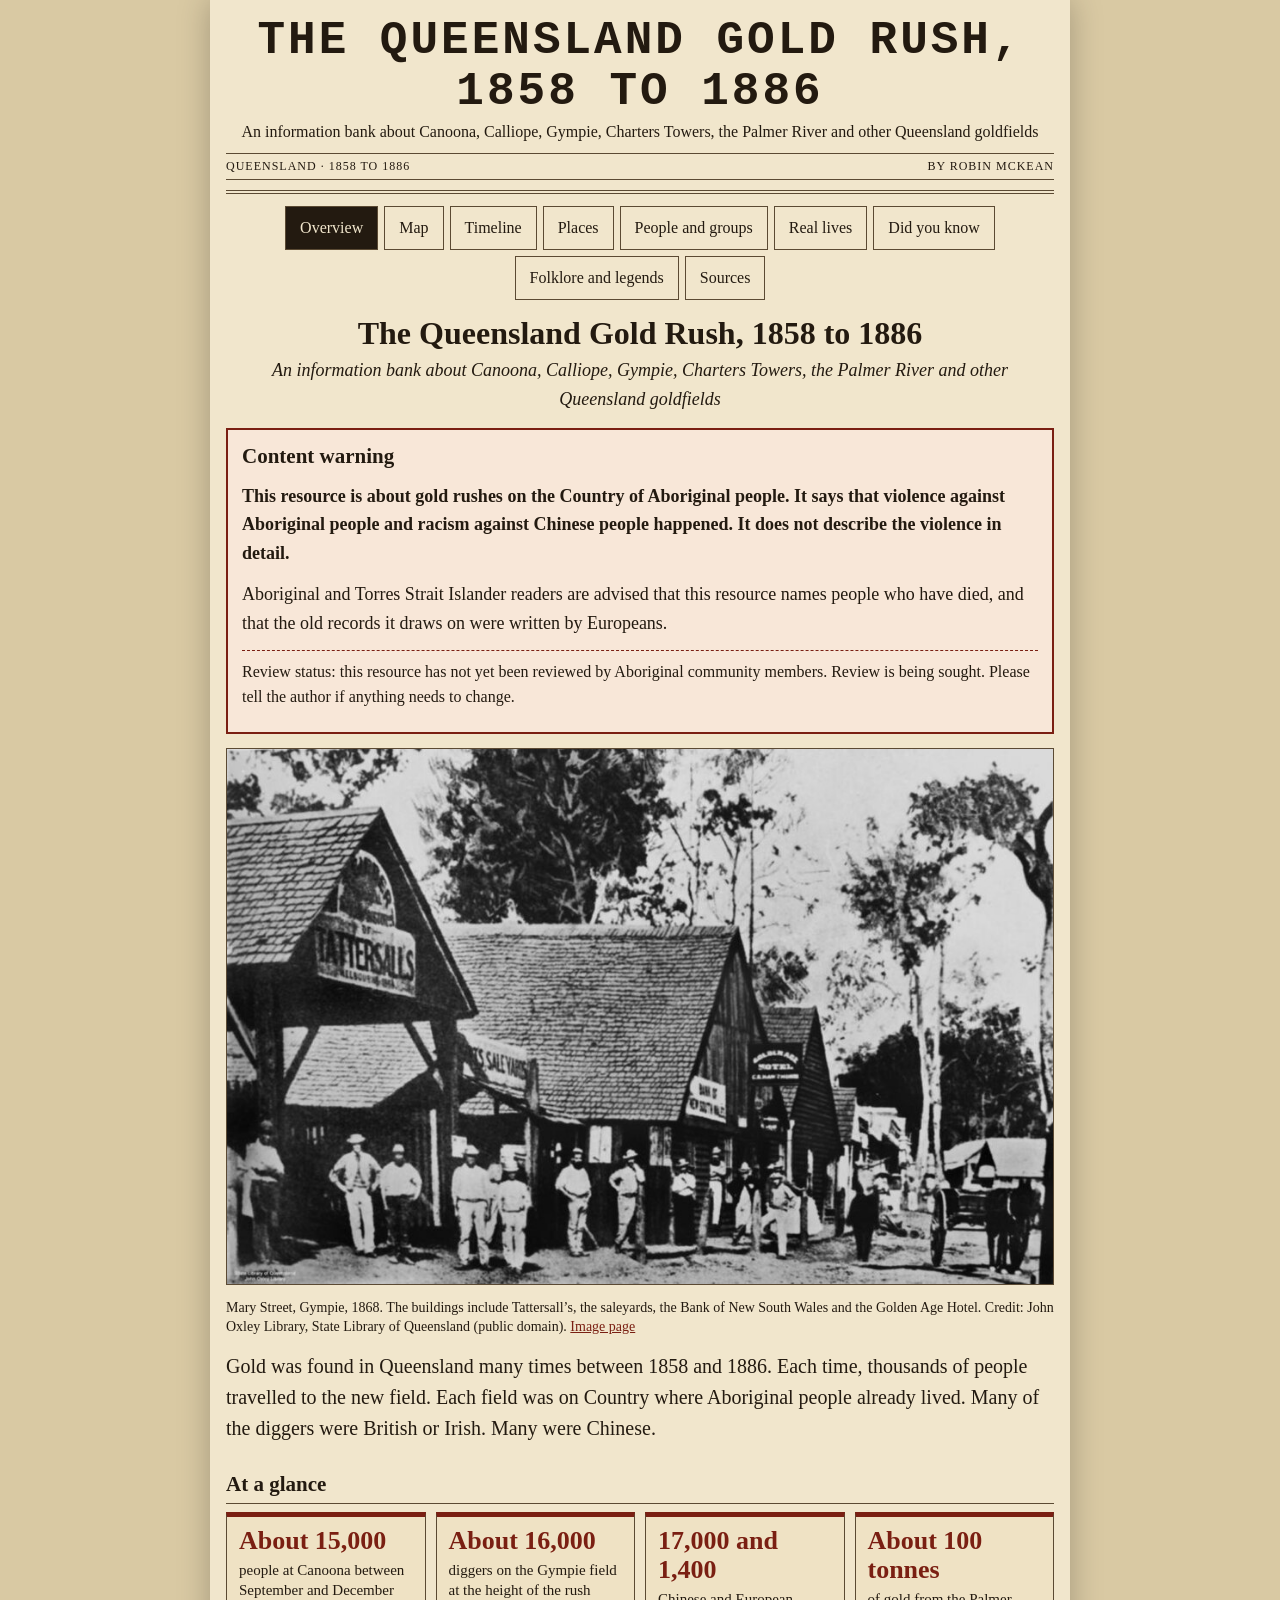
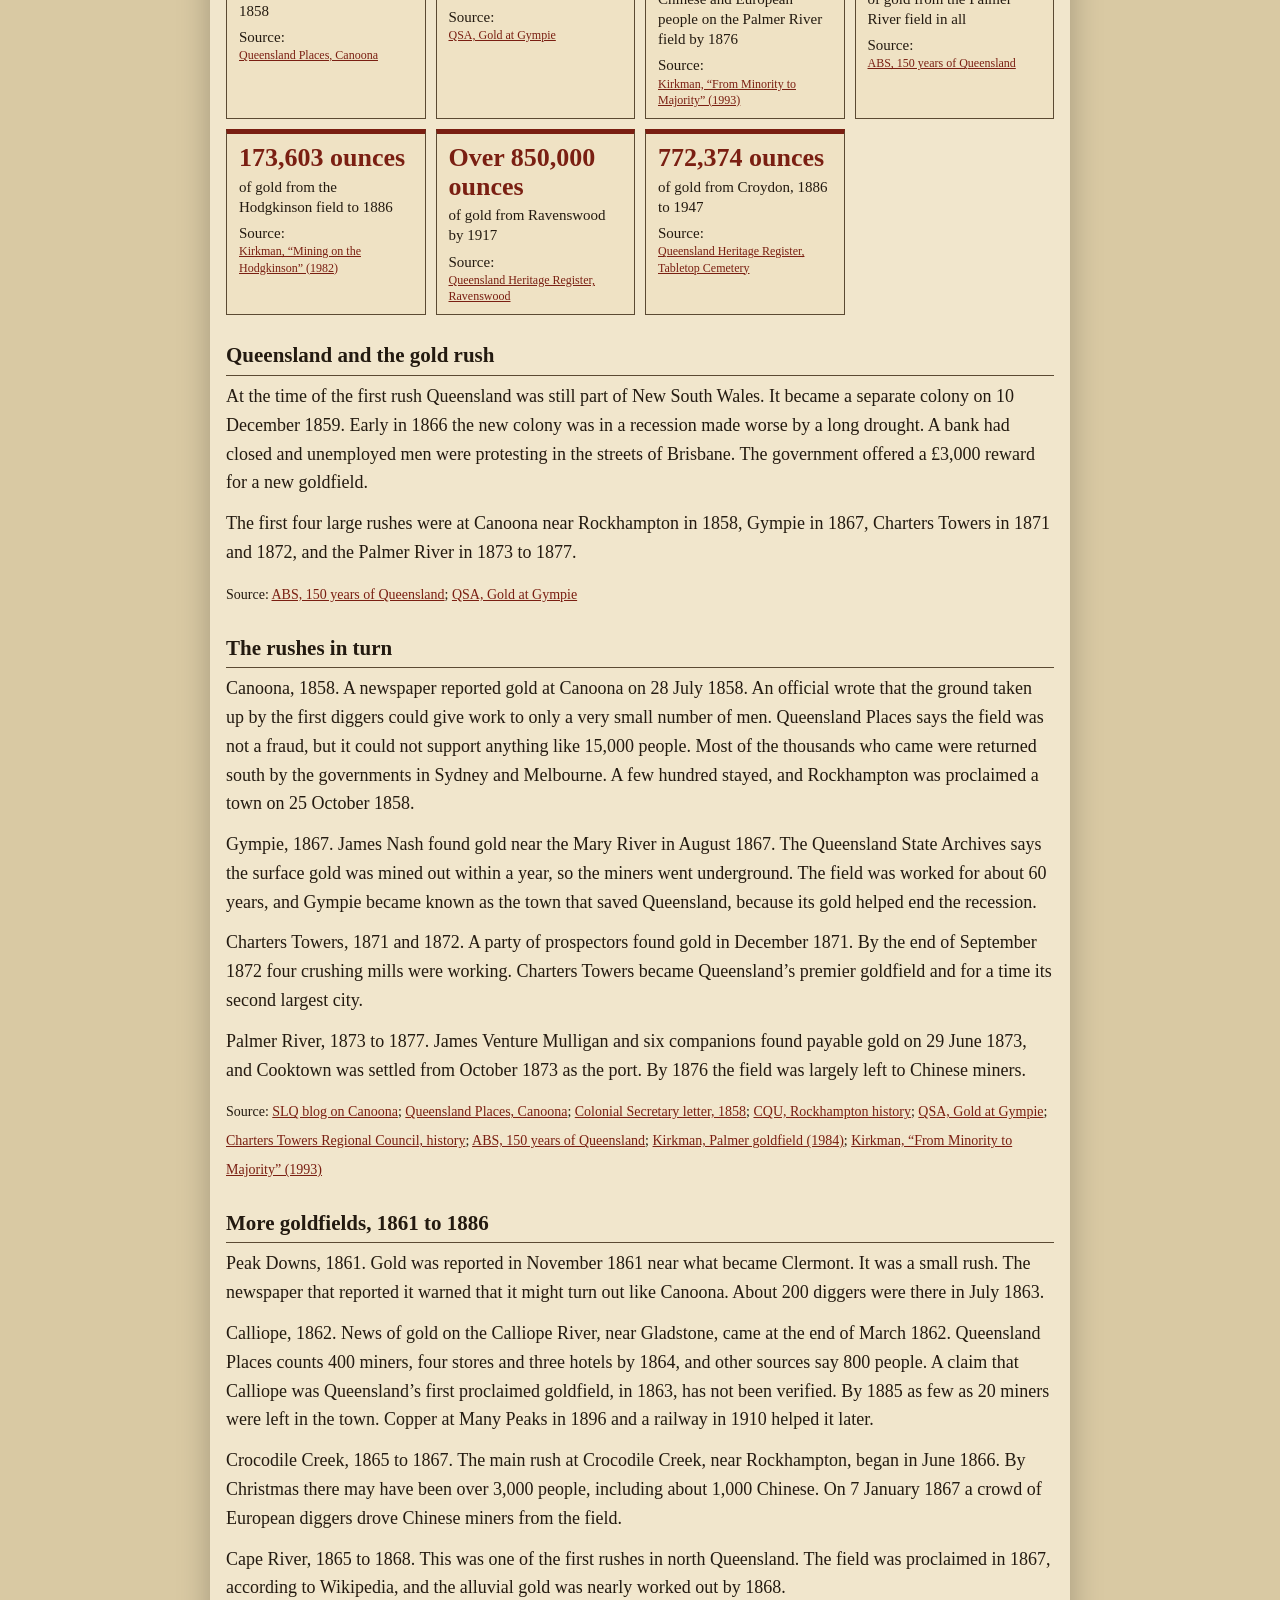
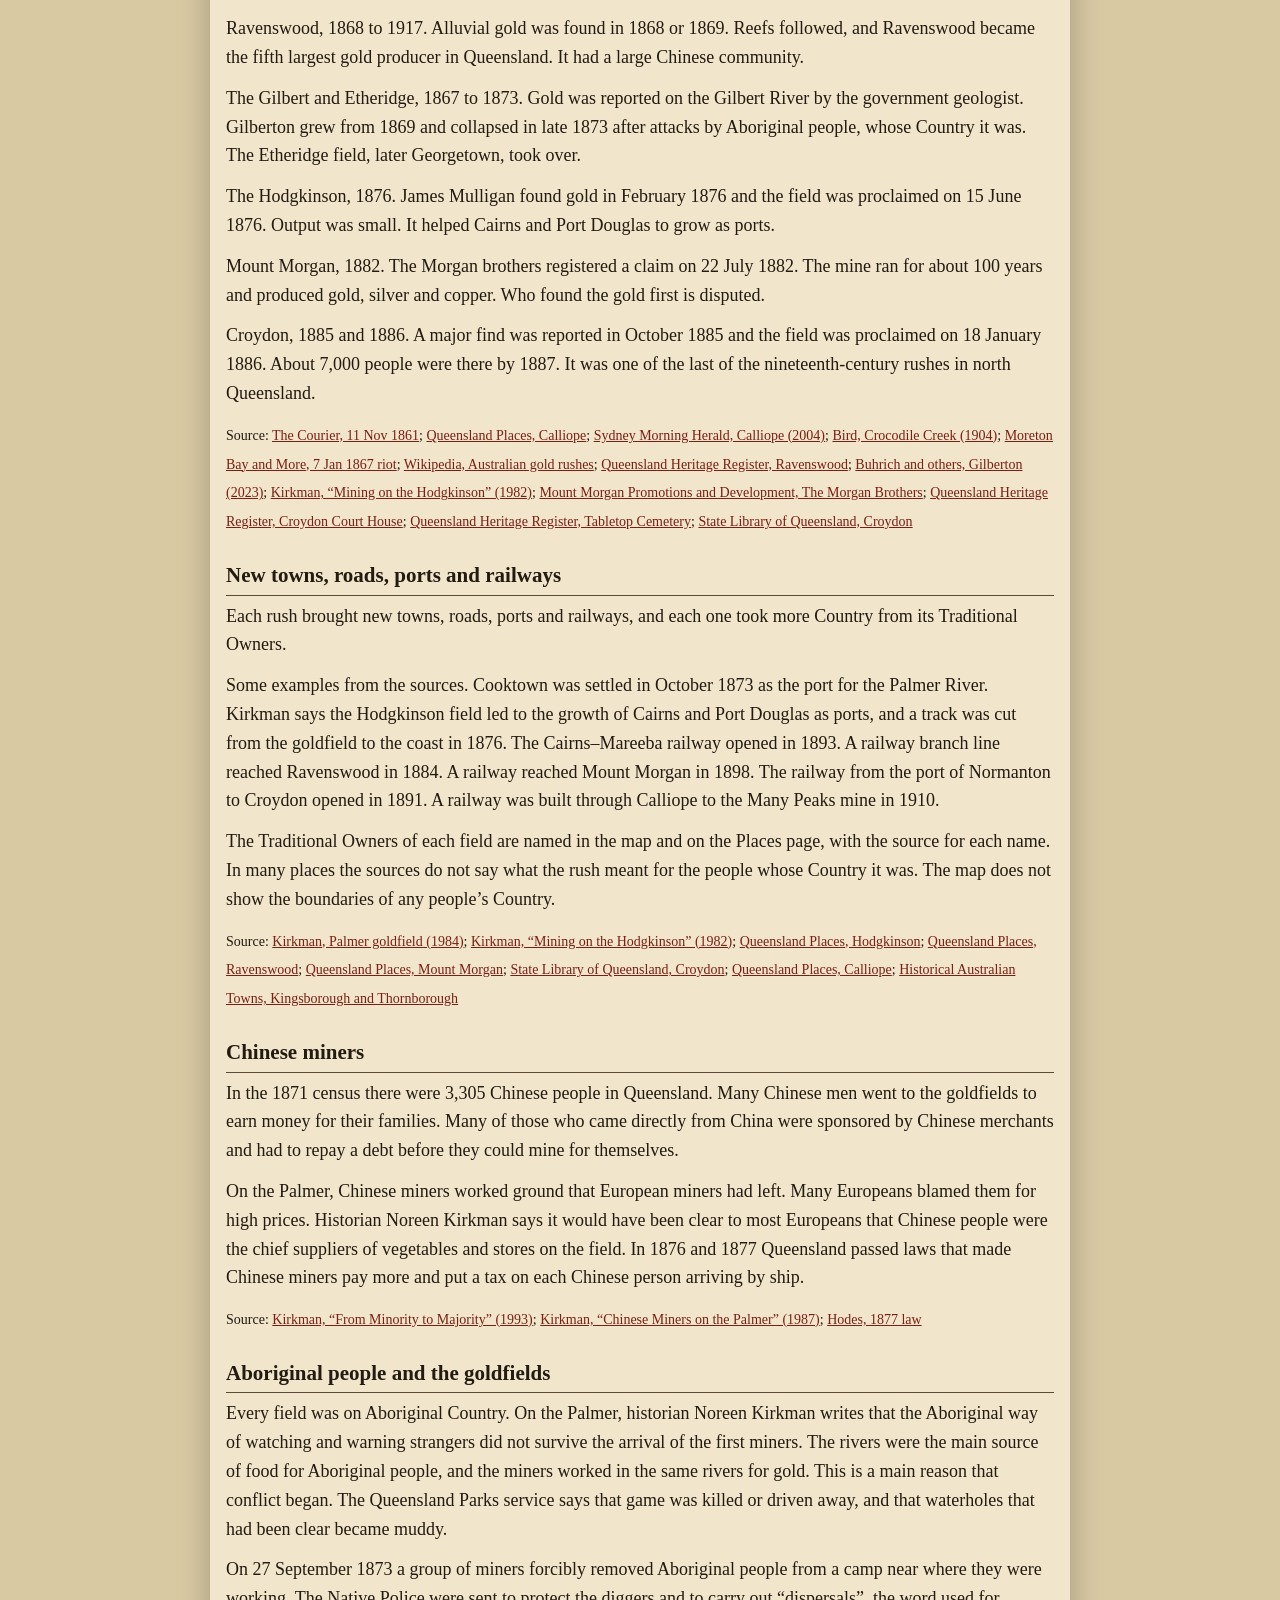
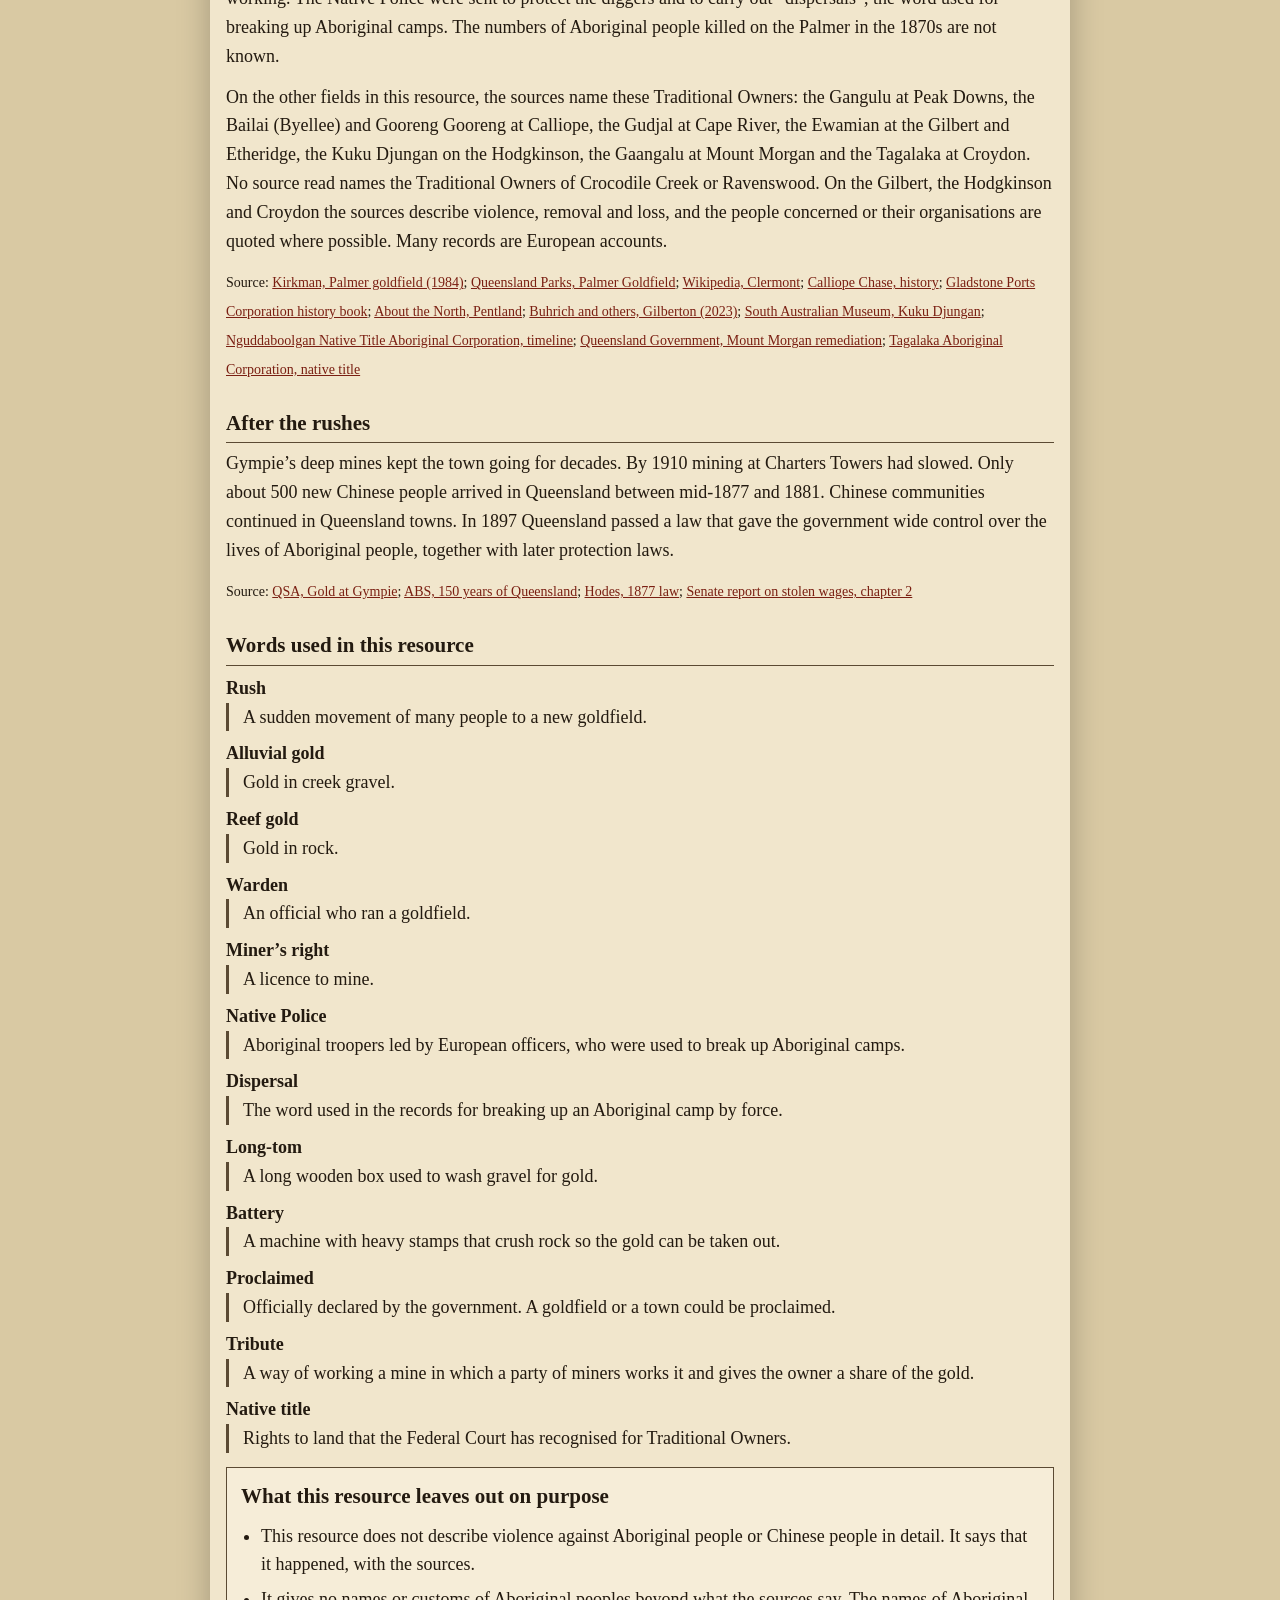
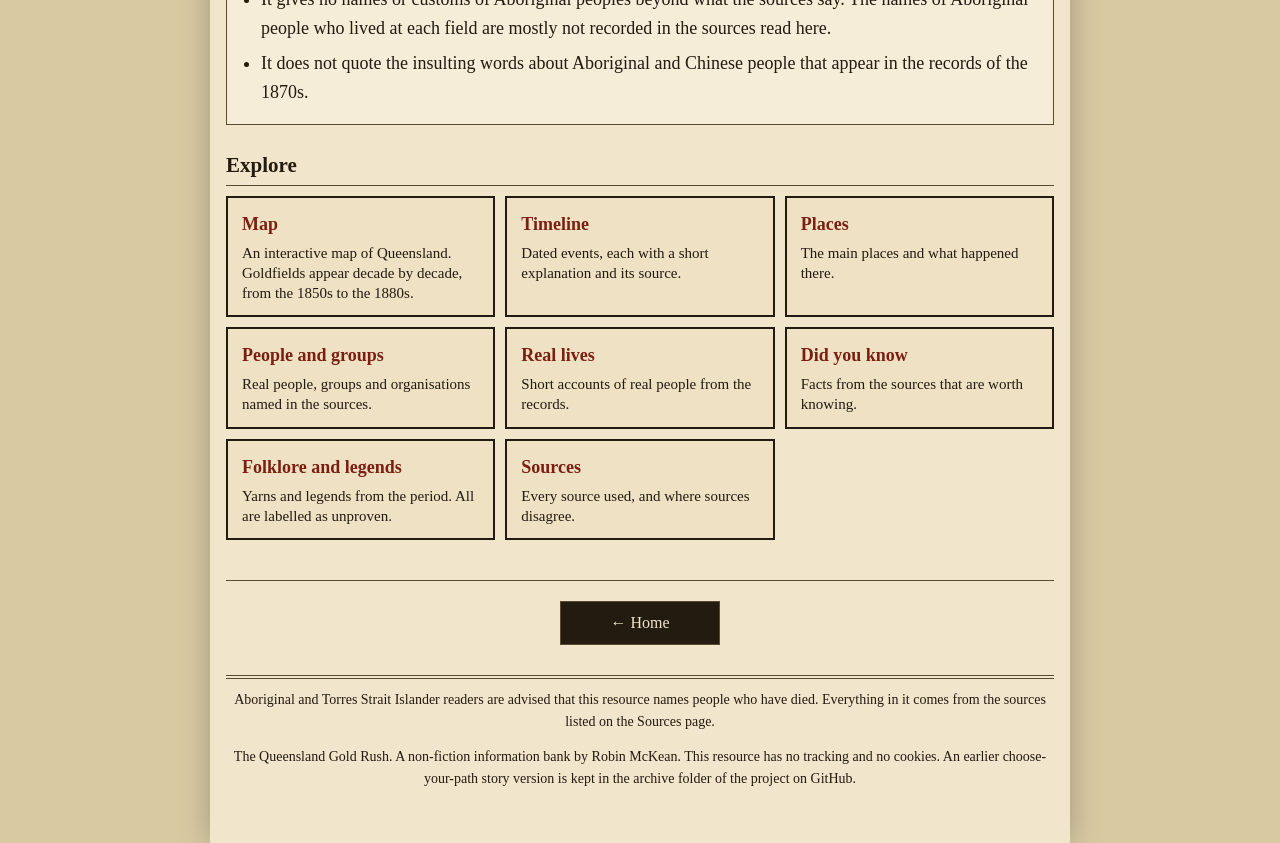
<file: index.html>
<!doctype html>
<html lang="en-AU"><head><meta charset="utf-8">
<meta name="viewport" content="width=device-width,initial-scale=1">
<title>The Queensland Gold Rush, 1858 to 1886</title>
<meta name="description" content="A non-fiction information bank about the Queensland gold rush from Canoona in 1858 to Croydon in 1886: Calliope, Peak Downs, Crocodile Creek, Gympie, Cape River, Ravenswood, the Gilbert and Etheridge, Charters Towers, the Palmer River, the Hodgkinson and Mount Morgan. Overview, map, timeline, places, people, real lives and sources. Includes Chinese miners and Aboriginal people.">
<meta name="theme-color" content="#231a10">
<link rel="icon" href="data:image/svg+xml,%3Csvg xmlns='http://www.w3.org/2000/svg' viewBox='0 0 32 32'%3E%3Crect width='32' height='32' fill='%23231a10'/%3E%3Cpath d='M6 24 L16 8 L26 24' stroke='%23f1e6cc' stroke-width='3' fill='none'/%3E%3C/svg%3E">
<link rel="stylesheet" href="styles.css">
</head><body>
<a class="skip" href="#main">Skip to the main content</a>
<div class="sheet">
<header>

 <div class="mast">The Queensland Gold Rush, 1858 to 1886</div>
 <div class="sub">An information bank about Canoona, Calliope, Gympie, Charters Towers, the Palmer River and other Queensland goldfields</div>
 <div class="dateline"><span>Queensland · 1858 to 1886</span><span>By Robin McKean</span></div>
</header>
<nav id="nav" aria-label="Sections"></nav>
<main id="main" tabindex="-1"></main>
<footer id="foot"></footer>
</div>
<noscript><p style="padding:16px;font-family:Georgia,serif">This resource needs JavaScript. Nothing is sent anywhere.</p></noscript>
<script src="data.js"></script>
<script src="app.js"></script>
</body></html>
</file>
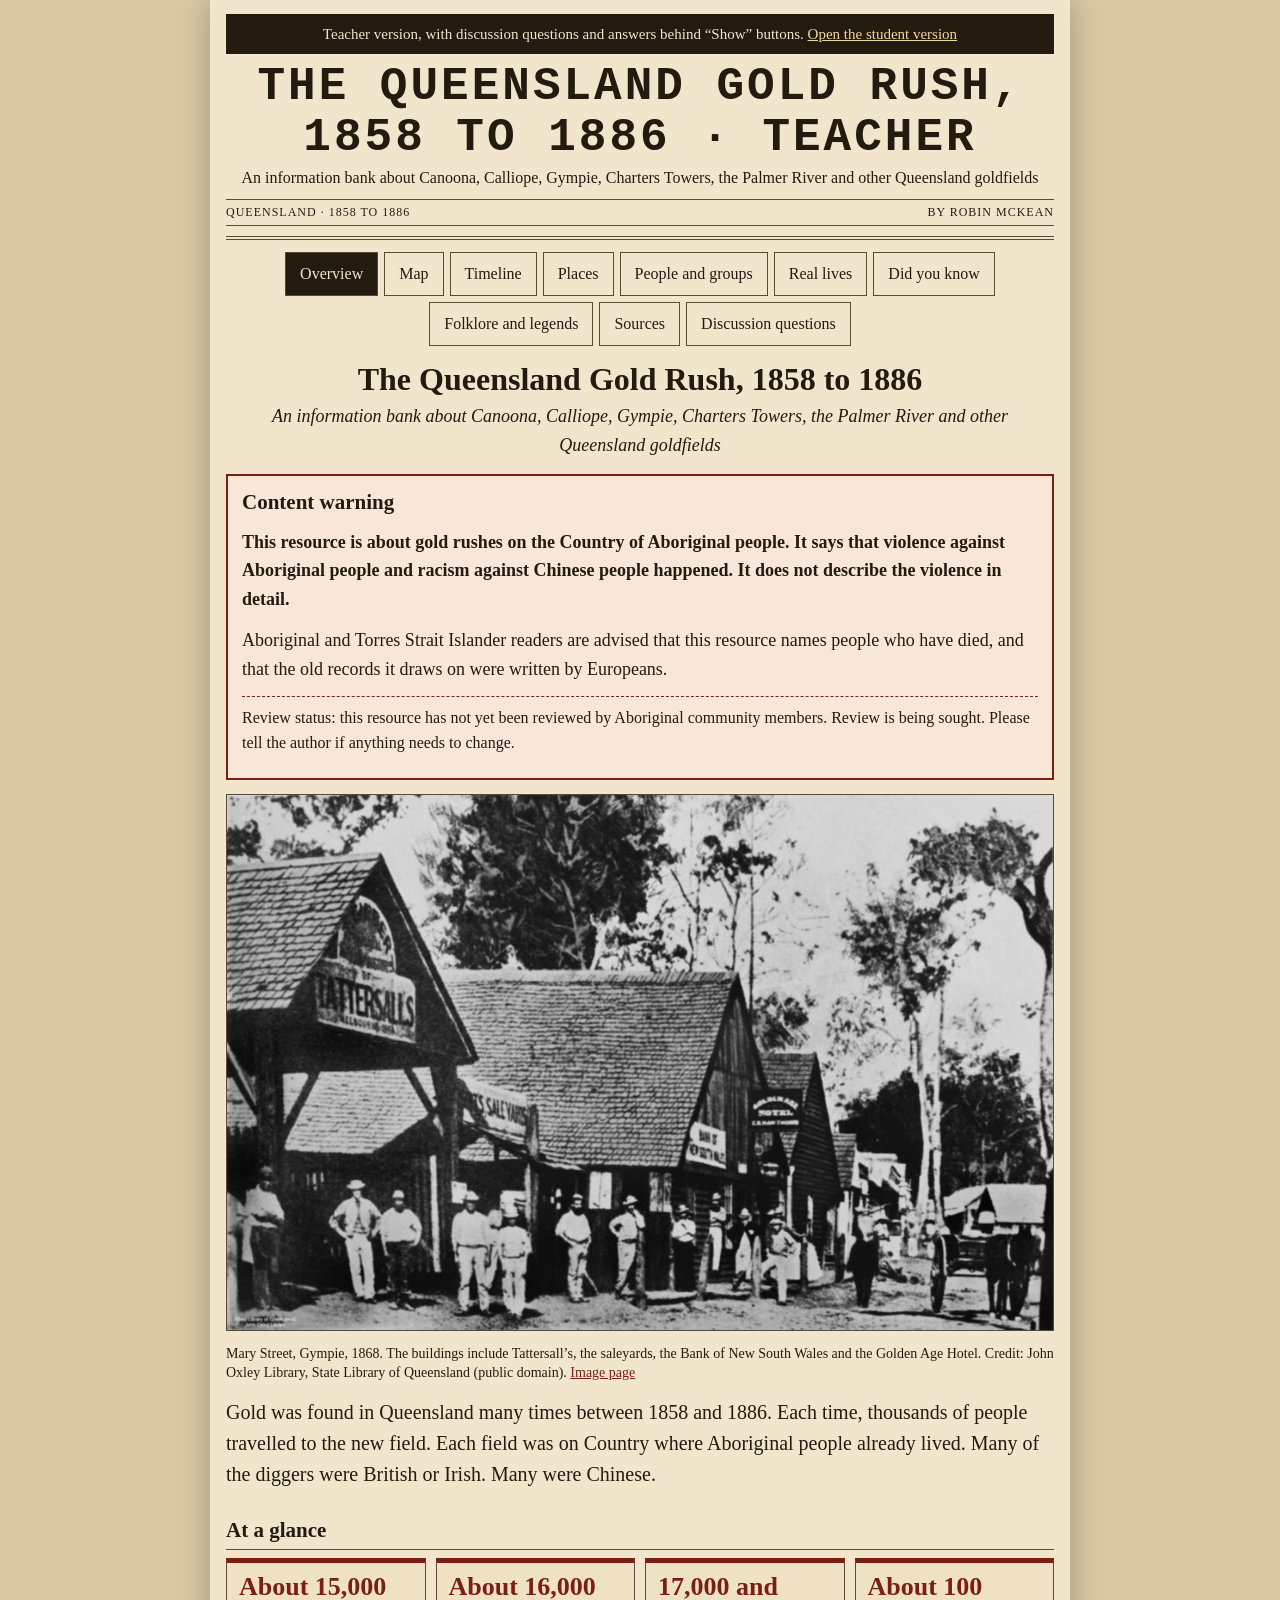
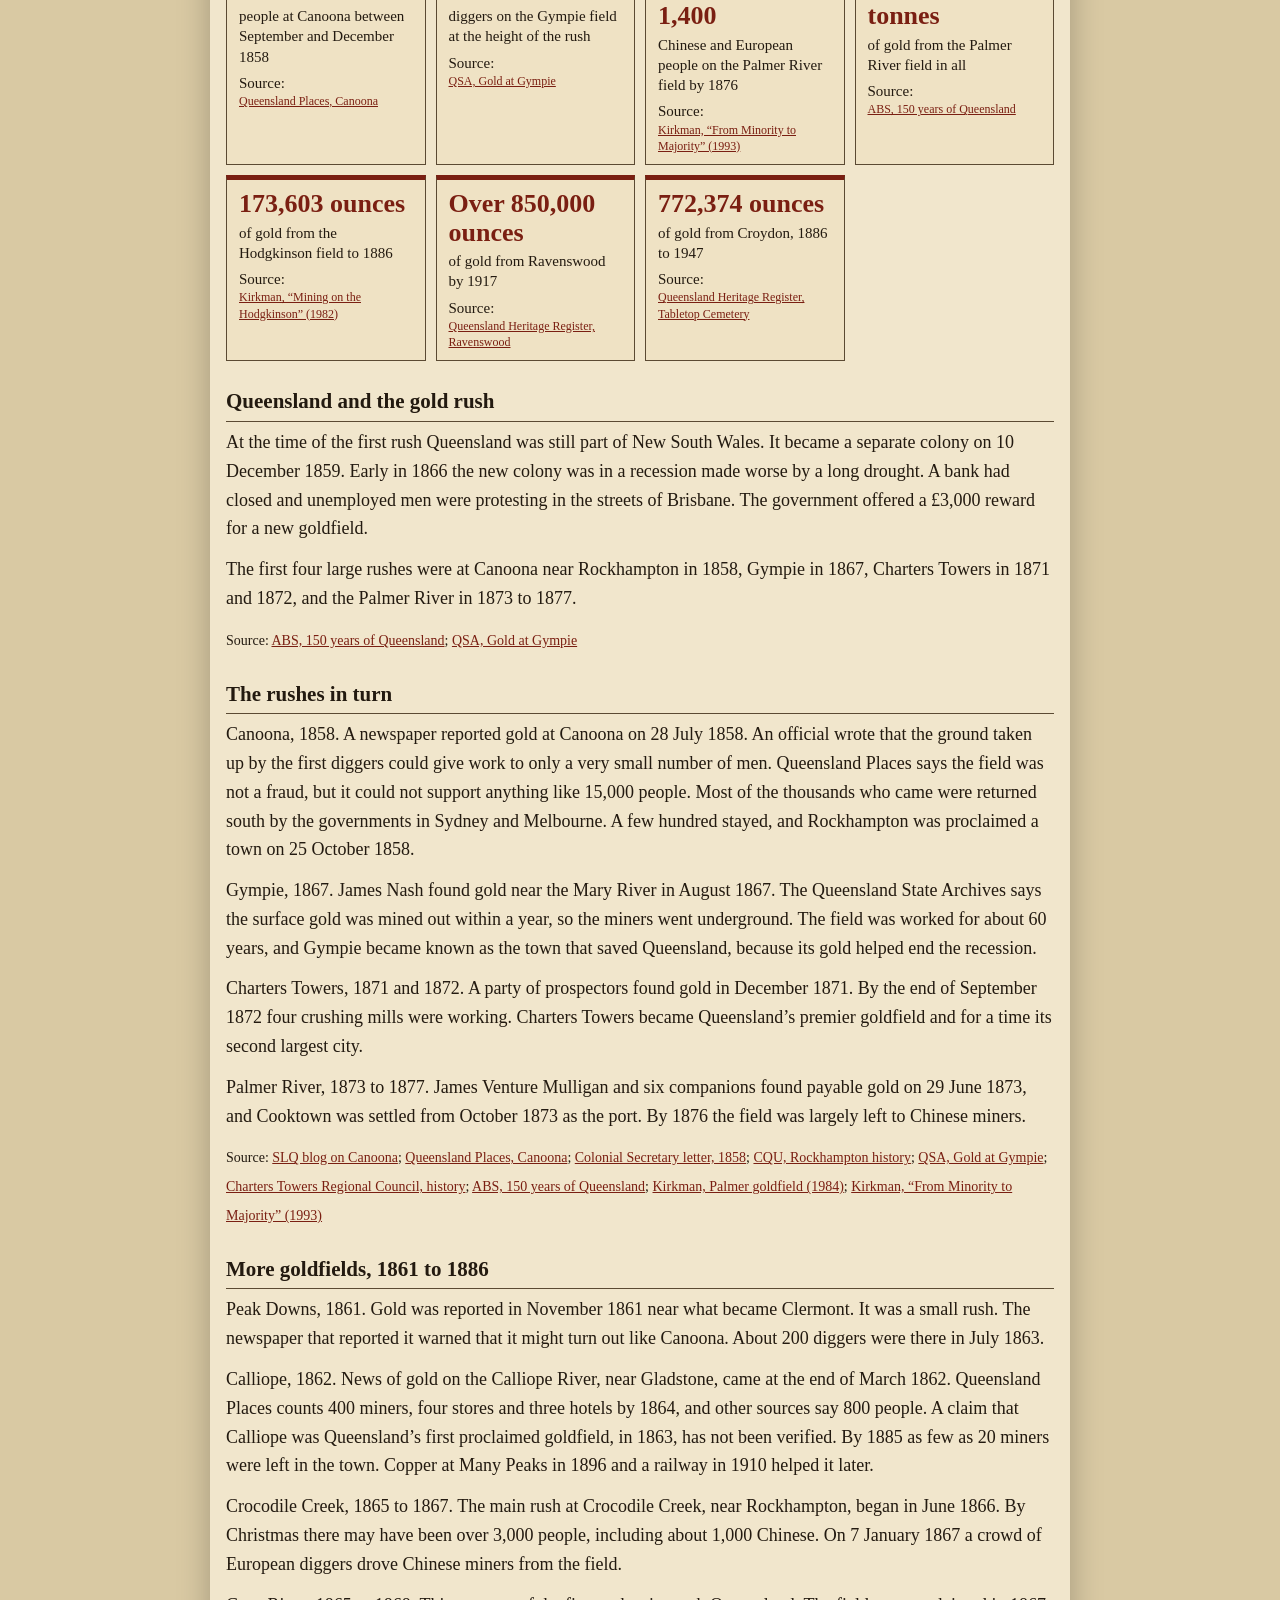
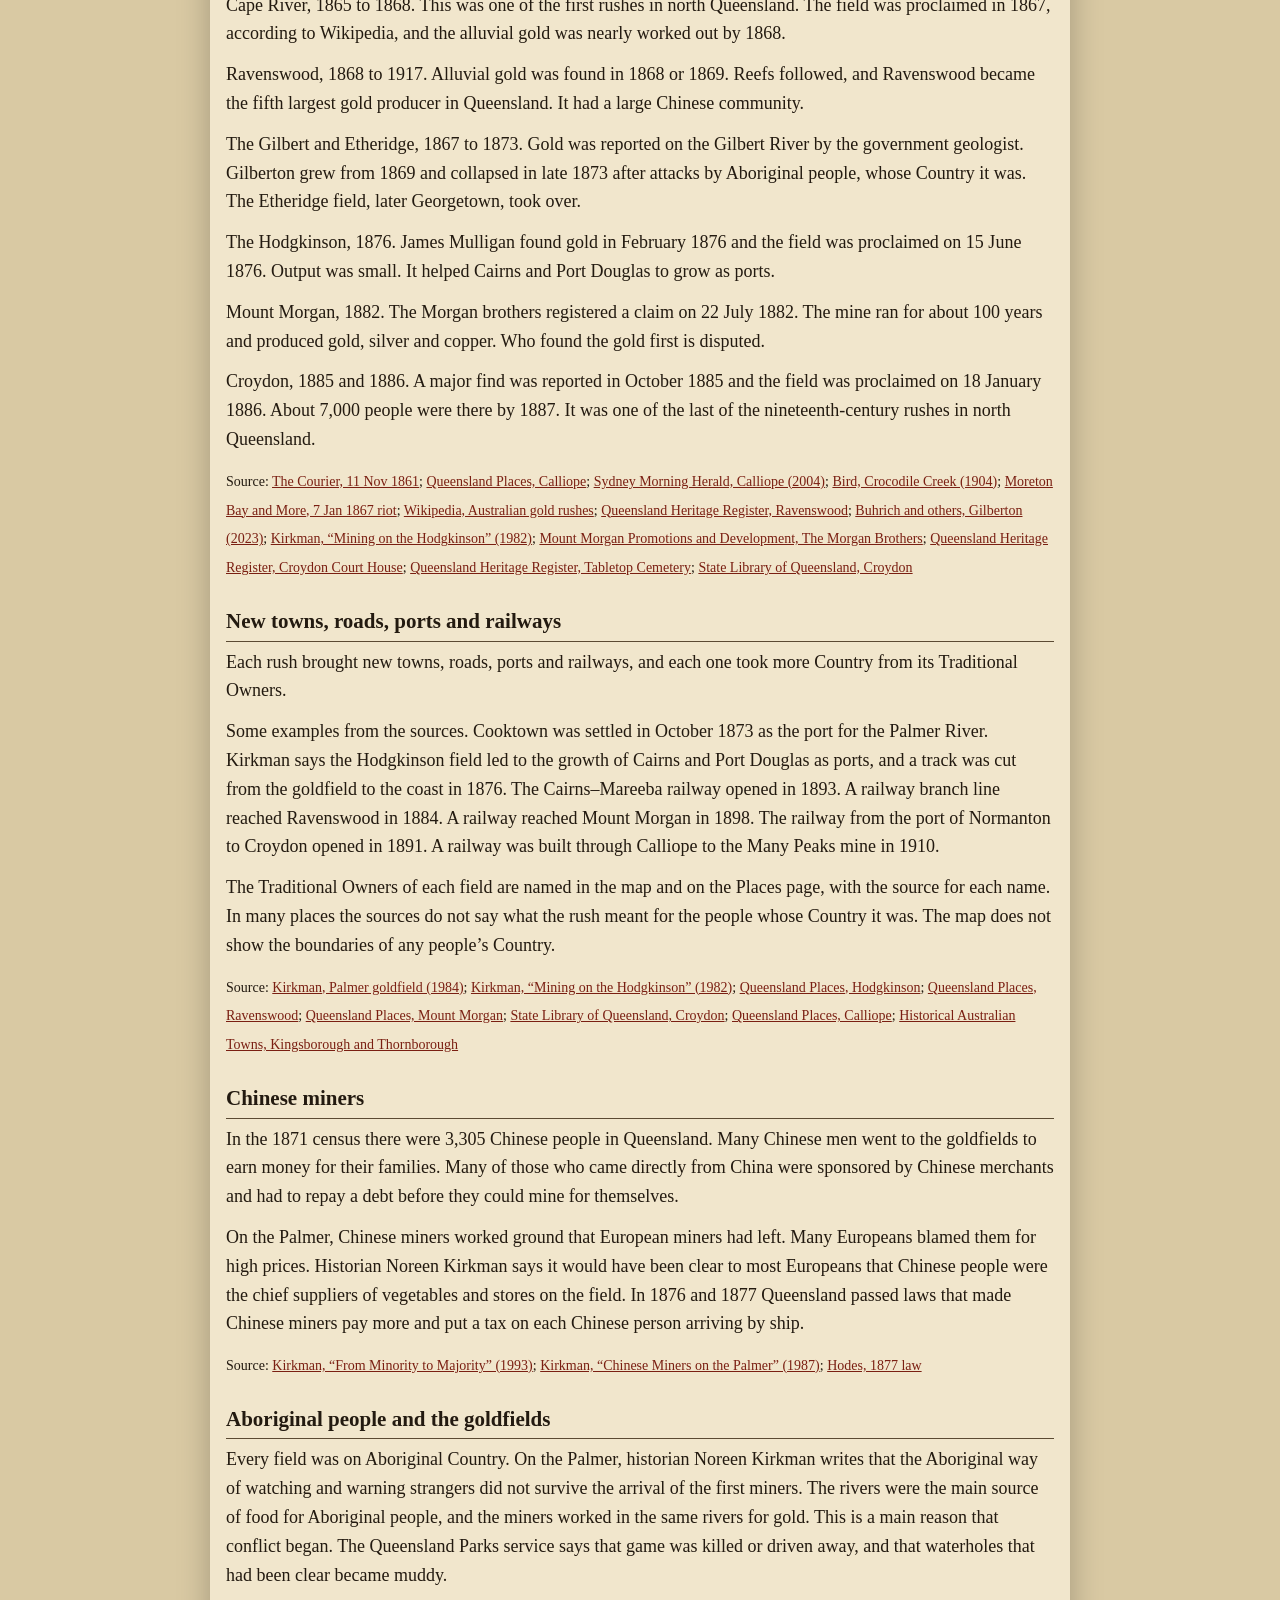
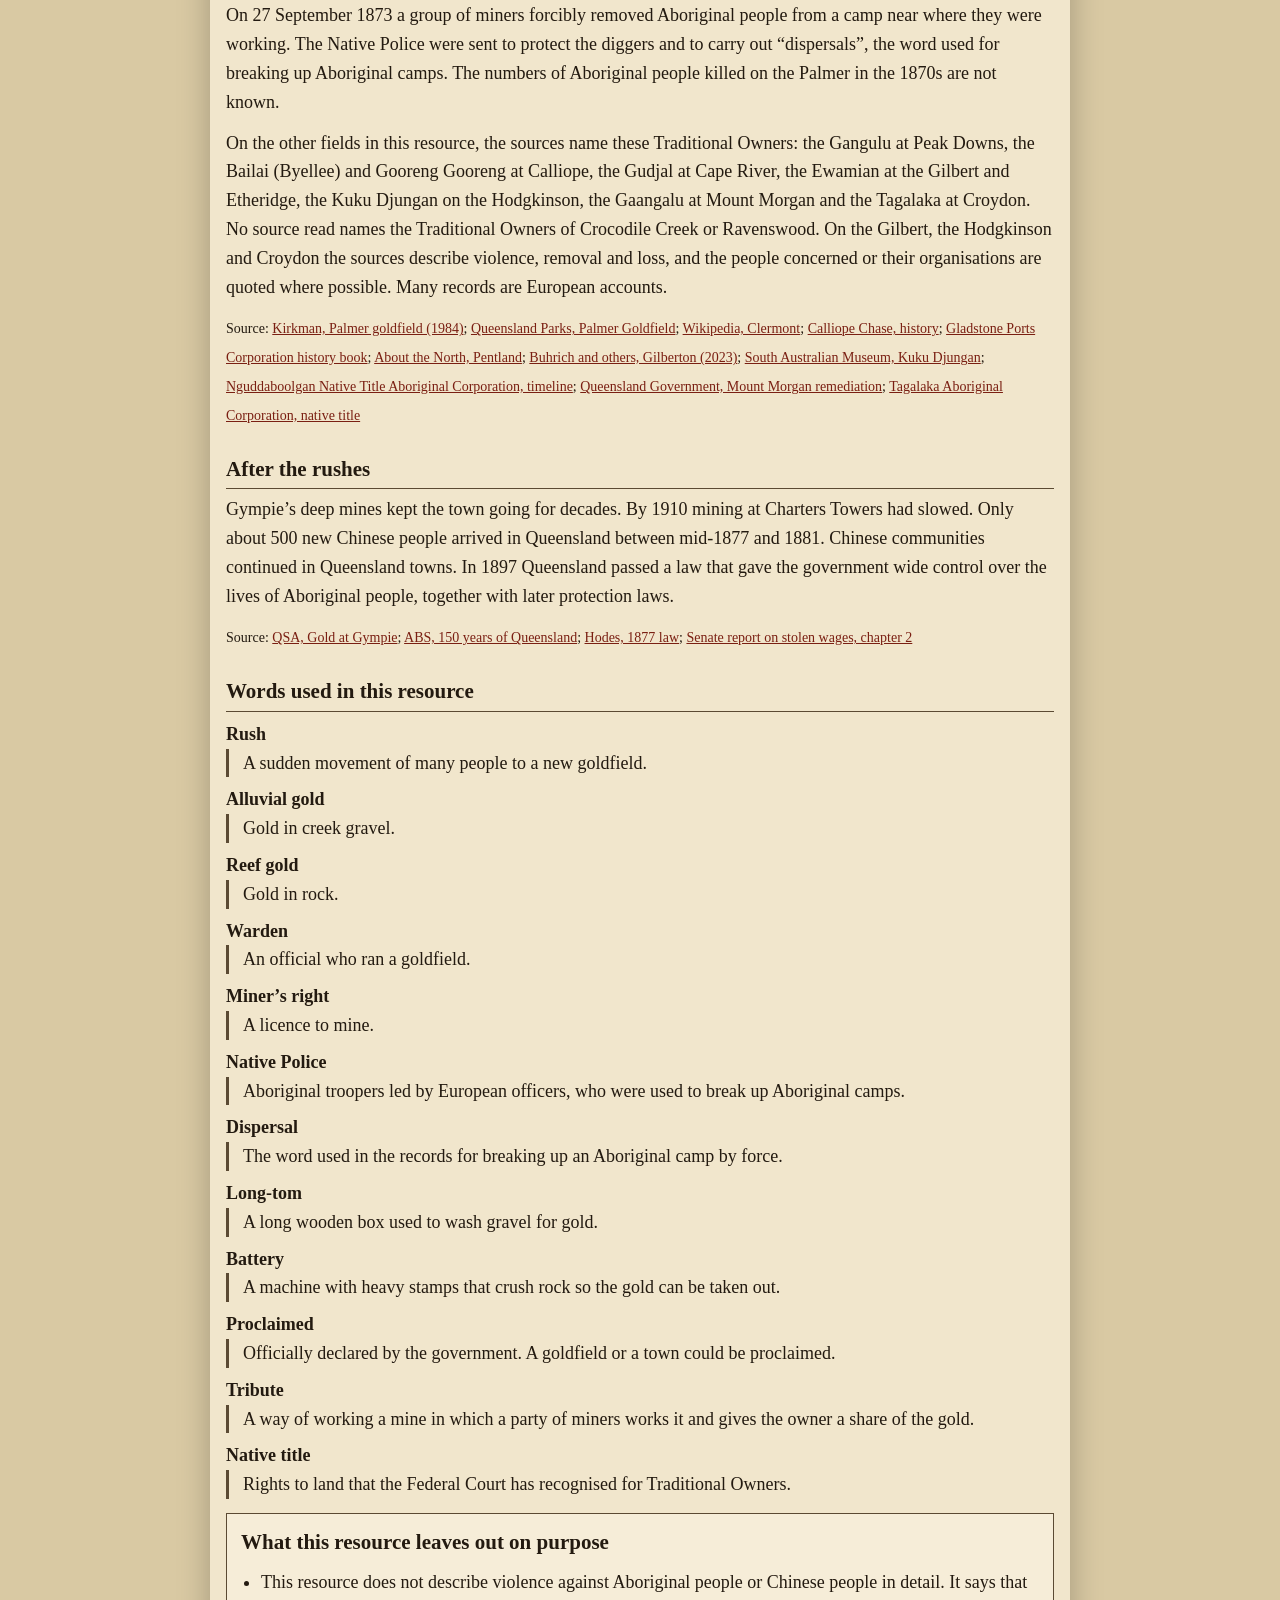
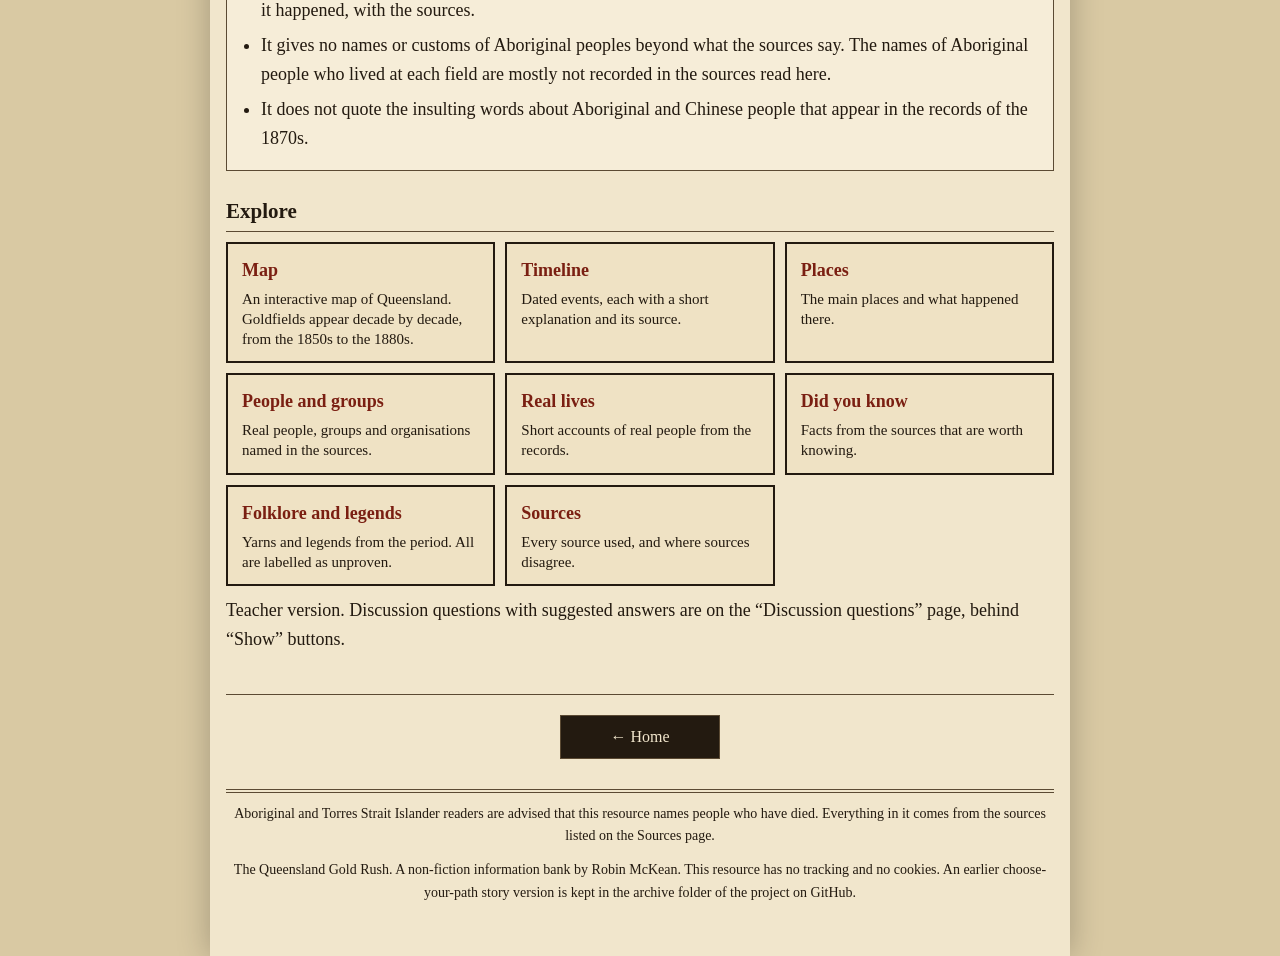
<file: teacher/index.html>
<!doctype html>
<html lang="en-AU"><head><meta charset="utf-8">
<meta name="viewport" content="width=device-width,initial-scale=1">
<title>The Queensland Gold Rush, 1858 to 1886 · Teacher version</title>
<meta name="description" content="A non-fiction information bank about the Queensland gold rush from Canoona in 1858 to Croydon in 1886: Calliope, Peak Downs, Crocodile Creek, Gympie, Cape River, Ravenswood, the Gilbert and Etheridge, Charters Towers, the Palmer River, the Hodgkinson and Mount Morgan. Overview, map, timeline, places, people, real lives and sources. Includes Chinese miners and Aboriginal people.">
<meta name="robots" content="noindex">
<meta name="theme-color" content="#231a10">
<link rel="icon" href="data:image/svg+xml,%3Csvg xmlns='http://www.w3.org/2000/svg' viewBox='0 0 32 32'%3E%3Crect width='32' height='32' fill='%23231a10'/%3E%3Cpath d='M6 24 L16 8 L26 24' stroke='%23f1e6cc' stroke-width='3' fill='none'/%3E%3C/svg%3E">
<link rel="stylesheet" href="styles.css">
</head><body>
<a class="skip" href="#main">Skip to the main content</a>
<div class="sheet">
<header>
<p class="tbanner">Teacher version, with discussion questions and answers behind “Show” buttons. <a href="../">Open the student version</a></p>
 <div class="mast">The Queensland Gold Rush, 1858 to 1886 · Teacher</div>
 <div class="sub">An information bank about Canoona, Calliope, Gympie, Charters Towers, the Palmer River and other Queensland goldfields</div>
 <div class="dateline"><span>Queensland · 1858 to 1886</span><span>By Robin McKean</span></div>
</header>
<nav id="nav" aria-label="Sections"></nav>
<main id="main" tabindex="-1"></main>
<footer id="foot"></footer>
</div>
<noscript><p style="padding:16px;font-family:Georgia,serif">This resource needs JavaScript. Nothing is sent anywhere.</p></noscript>
<script src="data.js"></script>
<script src="app.js"></script>
</body></html>
</file>
<file: styles.css>
:root{--paper:#f1e6cc;--ink:#231a10;--rule:#5b4a33;--red:#7a1f12;--box:#f2efe6;--soft:#efe2c4;--green:#1f4a2c;--blue:#1d3b5c;--brown:#5a4310}
*{box-sizing:border-box}
html{-webkit-text-size-adjust:100%}
body{margin:0;background:#d9c9a3;color:var(--ink);font-family:Georgia,"Times New Roman",serif;font-size:18px;line-height:1.6}
.sr{position:absolute;left:-9999px;width:1px;height:1px;overflow:hidden}
.skip{position:absolute;left:-999px;top:0;background:var(--ink);color:var(--paper);padding:10px 14px;z-index:10}
.skip:focus{left:8px;top:8px}
.sheet{max-width:860px;margin:0 auto;background:var(--paper);padding:14px 16px 40px;min-height:100vh;box-shadow:0 0 30px rgba(0,0,0,.25)}
header{text-align:center;border-bottom:4px double var(--rule);padding-bottom:10px}
.tbanner{background:var(--ink);color:var(--paper);margin:0 0 8px;padding:8px 10px;font-size:15px}
.tbanner a{color:#f0d9a0}
.mast{font-family:"Courier New",Courier,monospace;font-weight:bold;font-size:clamp(26px,7vw,46px);letter-spacing:3px;margin:2px 0;text-transform:uppercase;line-height:1.1}
.sub{font-size:16px}
.dateline{display:flex;justify-content:space-between;gap:8px;font-size:12px;text-transform:uppercase;letter-spacing:1px;border-top:1px solid var(--rule);border-bottom:1px solid var(--rule);padding:3px 0;margin-top:8px}
nav{display:flex;flex-wrap:wrap;gap:6px;margin:12px 0;justify-content:center}
nav a,.btn{display:inline-flex;align-items:center;justify-content:center;font:inherit;font-size:16px;padding:8px 14px;min-height:44px;background:var(--paper);color:var(--ink);border:1px solid var(--rule);cursor:pointer;text-decoration:none;text-align:center}
nav a[aria-current="page"]{background:var(--ink);color:var(--paper)}
.btn.dark{background:var(--ink);color:var(--paper)}
.btn:hover,nav a:hover{background:var(--soft)}
.btn.dark:hover{background:#3b2c1a}
:focus-visible{outline:3px solid var(--red);outline-offset:2px}
main:focus{outline:none}
h1{font-size:clamp(23px,6vw,32px);text-align:center;margin:14px 0 4px;line-height:1.2}
h1:focus{outline:none}
h2{font-size:21px;margin:24px 0 6px;border-bottom:1px solid var(--rule);padding-bottom:2px}
h3{font-size:18px;margin:14px 0 4px}
p{margin:0 0 12px}
.where{text-align:center;font-family:"Courier New",Courier,monospace;font-size:14px;text-transform:uppercase;letter-spacing:1px;margin:0 0 14px}
.badge{display:inline-block;font-size:12px;font-weight:bold;letter-spacing:1px;text-transform:uppercase;padding:1px 8px;margin:0 6px 4px 0;border:1.5px solid;vertical-align:middle;font-family:Arial,Helvetica,sans-serif}
.b-real{color:var(--green);border-color:var(--green);background:#e4eddc}
.b-made{color:var(--red);border:1.5px dashed var(--red);background:#f6e0d6;font-style:italic}
.panel{border:1px solid var(--rule);padding:10px 14px;margin:14px 0;background:#f6edd8}
.panel.real{border-left:6px solid var(--green)}
.panel.made{border-left:6px dashed var(--red)}
.panel h2,.panel h3{margin-top:2px;border:0}
.panel ul{margin:0 0 8px;padding-left:20px}
.panel li{margin-bottom:6px}
.care{border:2px solid var(--red);background:#f8e7d8;padding:10px 14px;margin:14px 0}
.care h2{margin-top:0;border:0}
.carenote{border:1px dashed var(--red);background:#f8e7d8;padding:6px 10px;margin:10px 0;font-size:16px}
.story p{font-size:19px}
figure{margin:14px 0;text-align:center}
figure img{max-width:100%;height:auto;border:1px solid var(--rule);background:#fff}
figure.tall img{max-height:420px;width:auto}
figcaption{font-size:14px;line-height:1.4;margin-top:4px;text-align:left}
.choices{list-style:none;padding:0;margin:18px 0 8px}
.choices li{margin:0 0 10px}
.choice{display:block;width:100%;text-align:left;font:inherit;font-size:18px;background:#fffaf0;color:var(--ink);border:2px solid var(--ink);padding:12px 14px;cursor:pointer;min-height:48px}
.choice:hover{background:var(--soft)}
.row{display:flex;flex-wrap:wrap;gap:8px;margin:14px 0}
.trail{font-size:14px;border-top:1px solid var(--rule);margin-top:20px;padding-top:8px}
.trail ol{margin:4px 0 0;padding-left:20px}
.end{border:3px double var(--ink);padding:10px 16px;margin:16px 0;background:#fffaf0}
.end h2{border:0;text-align:center;margin-top:4px}
.tnote{border:2px dashed var(--blue);background:#e8eef6;padding:8px 12px;margin:12px 0}
.tnote h3{margin-top:2px}
.tbtn{background:#e8eef6;border-color:var(--blue);color:var(--blue)}
textarea{width:100%;min-height:110px;font:inherit;font-size:17px;padding:8px;border:1.5px solid var(--rule);background:#fffaf0;color:var(--ink)}
.q{border-top:1px solid var(--rule);padding-top:8px;margin-top:16px}
.q .qn{font-weight:bold}
.src{font-size:16px;padding-left:22px}
.src li{margin-bottom:10px}
.srcs{font-size:14px;margin:6px 0 0}
table{border-collapse:collapse;width:100%;font-size:16px;margin:8px 0}
th,td{border:1px solid var(--rule);padding:6px 8px;text-align:left;vertical-align:top}
th{background:var(--soft)}
a{color:var(--red)}
footer{border-top:4px double var(--rule);margin-top:30px;padding-top:10px;font-size:14px;text-align:center}
.lead{max-width:44em;margin:0 auto 12px}
@media(max-width:520px){body{font-size:17px}.story p{font-size:18px}}
@media(prefers-reduced-motion:reduce){*{scroll-behavior:auto!important;transition:none!important}}
@media print{body{background:#fff;font-size:12pt}.sheet{box-shadow:none;padding:0;max-width:none}nav,.row,.skip,.tbanner,.noprint,.choice,.tbtn{display:none!important}textarea{border:1px solid #000;min-height:90px}}

/* ---- Information bank additions (all four apps) ---- */
.sr{position:absolute;left:-9999px;width:1px;height:1px;overflow:hidden}
.tbanner{background:var(--ink);color:var(--paper);margin:0 0 8px;padding:8px 10px;font-size:15px}
.tbanner a{color:#f0d9a0}
.lead{max-width:44em;margin:0 auto 14px;text-align:center;font-style:italic}
.bigpara{font-size:20px;line-height:1.55;max-width:44em;margin:14px auto}
.strong{font-weight:bold}
.care .review{border-top:1px dashed var(--red);padding-top:8px;margin-top:8px;font-size:16px}
.glance{display:grid;grid-template-columns:repeat(auto-fit,minmax(190px,1fr));gap:10px;margin:8px 0 14px}
.stat{border:1px solid var(--rule);background:var(--soft);padding:10px 12px;border-top:5px solid var(--red)}
.stat b{display:block;font-size:26px;line-height:1.1;color:var(--red);font-family:Georgia,serif}
.stat span{display:block;font-size:15px;line-height:1.35;margin-top:4px}
.stat .srcs{display:block;margin-top:6px;font-size:12px}
.tiles{display:grid;grid-template-columns:repeat(auto-fit,minmax(200px,1fr));gap:10px;margin:10px 0}
.tile{display:block;border:2px solid var(--ink);background:var(--soft);color:var(--ink);text-decoration:none;padding:12px 14px;min-height:88px}
.tile b{display:block;font-size:18px;margin-bottom:4px;color:var(--red)}
.tile span{font-size:15px;line-height:1.35;display:block}
.tile:hover{background:var(--paper)}
.words{margin:6px 0 14px}
.words dt{font-weight:bold;margin-top:8px}
.words dd{margin:0 0 4px 0;padding-left:14px;border-left:3px solid var(--rule)}
.srcline{margin:2px 0 10px}
.srcs{font-size:14px}
.snote{font-size:14px;color:#4a3d2b}
.tl{list-style:none;margin:14px 0;padding:0 0 0 0;position:relative}
.tl:before{content:"";position:absolute;left:112px;top:6px;bottom:6px;width:3px;background:var(--rule);opacity:.55}
.tl li{display:grid;grid-template-columns:100px 1fr;gap:24px;margin:0 0 14px;position:relative}
.tl li:before{content:"";position:absolute;left:106px;top:9px;width:13px;height:13px;border-radius:50%;background:var(--red);border:2px solid var(--paper);box-shadow:0 0 0 1px var(--rule)}
.tl-date{font-family:"Courier New",Courier,monospace;font-weight:bold;font-size:15px;text-align:right;line-height:1.3;padding-top:3px;overflow-wrap:anywhere}
.tl-body{background:var(--soft);border:1px solid var(--rule);padding:8px 12px}
.tl-body h3{margin:0 0 4px;font-size:18px}
.tl-body p{margin:0 0 6px}
.tl li.flagged .tl-body{border-left:6px solid var(--blue)}
.flag{font-size:15px;border:1px dashed var(--blue);background:#e8eef6;padding:6px 10px}
.b-flag{color:var(--blue);border-color:var(--blue);background:#dfe8f3}
.card{border:1px solid var(--rule);background:var(--soft);padding:10px 16px 6px;margin:16px 0;border-top:5px solid var(--red)}
.card h2{margin-top:2px;border:0;font-size:22px}
.card h3{margin:2px 0 2px;font-size:18px}
.card.small{margin:0;padding:8px 12px 4px}
.cards{display:grid;grid-template-columns:repeat(auto-fit,minmax(290px,1fr));gap:12px;margin:10px 0}
.card .where{text-align:left;margin:0 0 8px}
.life blockquote{margin:10px 0;padding:8px 14px;border-left:6px solid var(--red);background:#fffaf0;font-style:italic}
.life blockquote p{margin:0 0 6px}
.life blockquote footer{font-style:normal;font-size:14px;border:0;margin:0;padding:0;text-align:left}
.viewpic summary,.panel>summary{cursor:pointer;font-weight:bold;min-height:32px}
.know{padding-left:0;list-style:none;counter-reset:k;margin:10px 0}
.know li{counter-increment:k;position:relative;padding:8px 12px 2px 52px;margin:0 0 10px;background:var(--soft);border:1px solid var(--rule);min-height:48px}
.know li:before{content:counter(k);position:absolute;left:10px;top:8px;width:30px;height:30px;line-height:30px;text-align:center;background:var(--red);color:var(--paper);font-weight:bold;font-family:Arial,sans-serif;border-radius:50%}
.know li p{margin:0 0 6px}
.panel.teacher{border-left:6px solid var(--blue);background:#e8eef6}
.tgroup{margin:6px 0 10px}
.qs{padding-left:22px}
.qs>li{margin-bottom:18px}
.tbox{border:1px dashed var(--blue);background:#fffaf0;padding:8px 12px;margin-top:6px}
.sourcelist{font-size:15px;padding-left:20px;overflow-wrap:anywhere}
.sourcelist li{margin-bottom:9px}
@media(max-width:620px){
 .tl:before{left:7px}
 .tl li{grid-template-columns:1fr;gap:2px;padding-left:26px}
 .tl li:before{left:1px;top:6px}
 .tl-date{text-align:left;padding-top:0}
 .bigpara{font-size:18px}
 nav a{font-size:14px;padding:6px 10px;min-height:40px}
}

.homebar{margin:40px 0 8px;padding-top:20px;border-top:1px solid var(--rule);text-align:center}
.homebar .btn{min-width:160px}

/* ---- Folklore and legends section ---- */
.b-folk{color:var(--blue);border:1.5px dashed var(--blue);background:#dfe8f3}
.folkbanner{border:2px dashed var(--blue);background:#e8eef6;padding:10px 14px;margin:14px 0}
.folkbanner h2{margin-top:0;border:0}
.card.folk{border-top:5px dashed var(--blue)}
.folkfrom,.folkknown{margin:10px 0;padding:6px 12px;border-left:6px solid var(--rule);background:#fffaf0}
.folkknown{border-left-color:var(--green)}
.folkfrom h3,.folkknown h3{margin-top:2px}

/* ---- Goldfields map ---- */
.mapctl{display:flex;flex-wrap:wrap;align-items:center;gap:8px;margin:14px 0 6px}
.mapdecs{display:flex;flex-wrap:wrap;gap:6px}
.btn.dec[aria-pressed="true"]{background:var(--ink);color:var(--paper)}
.btn:disabled{opacity:.45;cursor:not-allowed}
.maprange{display:flex;align-items:center;gap:10px;margin:8px 0}
.maprange input{flex:1;min-height:44px;accent-color:var(--red)}
.maplive{font-weight:bold;margin:8px 0;min-height:1.6em}
.small{font-size:15px}
.mapwrap{border:1px solid var(--rule);background:#e4ecef;margin:10px 0;max-width:560px;margin-left:auto;margin-right:auto}
.qmap{display:block;width:100%;height:auto}
.qland{fill:#f6edd8;stroke:var(--rule);stroke-width:1.5;stroke-linejoin:round}
.mk{cursor:pointer;outline:none}
.mkdot{fill:var(--red);stroke:#fff;stroke-width:2}
.mk.fresh .mkdot{fill:#c7791a;stroke:var(--ink);stroke-width:2.5}
.mknum{font:bold 20px Georgia,serif;fill:var(--ink);paint-order:stroke;stroke:#f6edd8;stroke-width:4px;stroke-linejoin:round}
.mknum.left{text-anchor:end}
.mk:focus-visible .mkdot,.mk:hover .mkdot{stroke:var(--ink);stroke-width:4}
.mk:focus-visible{outline:none}
.mk:focus-visible .mkdot{stroke:#000;stroke-width:5}
.maplist{padding-left:2em;margin:10px 0}
.maplist li{border:1px solid var(--rule);background:#fffaf0;padding:6px 12px;margin:0 0 10px -2em;padding-left:12px;list-style-position:inside}
.maplist li.sel{outline:3px solid var(--red)}
.maplist li.isnew{border-left:6px solid #c7791a}
.maplist h3{display:inline;font-size:18px}
.mapyear{display:inline-block;background:var(--ink);color:var(--paper);padding:0 8px;font-size:15px}
.newtag{display:inline-block;margin-left:8px;font-size:13px;color:#7a4a05;border:1px solid #c7791a;padding:0 6px}
.country{background:var(--soft);padding:6px 10px;margin:6px 0}
.mapall{font-size:16px}
</file>
<file: teacher/styles.css>
:root{--paper:#f1e6cc;--ink:#231a10;--rule:#5b4a33;--red:#7a1f12;--box:#f2efe6;--soft:#efe2c4;--green:#1f4a2c;--blue:#1d3b5c;--brown:#5a4310}
*{box-sizing:border-box}
html{-webkit-text-size-adjust:100%}
body{margin:0;background:#d9c9a3;color:var(--ink);font-family:Georgia,"Times New Roman",serif;font-size:18px;line-height:1.6}
.sr{position:absolute;left:-9999px;width:1px;height:1px;overflow:hidden}
.skip{position:absolute;left:-999px;top:0;background:var(--ink);color:var(--paper);padding:10px 14px;z-index:10}
.skip:focus{left:8px;top:8px}
.sheet{max-width:860px;margin:0 auto;background:var(--paper);padding:14px 16px 40px;min-height:100vh;box-shadow:0 0 30px rgba(0,0,0,.25)}
header{text-align:center;border-bottom:4px double var(--rule);padding-bottom:10px}
.tbanner{background:var(--ink);color:var(--paper);margin:0 0 8px;padding:8px 10px;font-size:15px}
.tbanner a{color:#f0d9a0}
.mast{font-family:"Courier New",Courier,monospace;font-weight:bold;font-size:clamp(26px,7vw,46px);letter-spacing:3px;margin:2px 0;text-transform:uppercase;line-height:1.1}
.sub{font-size:16px}
.dateline{display:flex;justify-content:space-between;gap:8px;font-size:12px;text-transform:uppercase;letter-spacing:1px;border-top:1px solid var(--rule);border-bottom:1px solid var(--rule);padding:3px 0;margin-top:8px}
nav{display:flex;flex-wrap:wrap;gap:6px;margin:12px 0;justify-content:center}
nav a,.btn{display:inline-flex;align-items:center;justify-content:center;font:inherit;font-size:16px;padding:8px 14px;min-height:44px;background:var(--paper);color:var(--ink);border:1px solid var(--rule);cursor:pointer;text-decoration:none;text-align:center}
nav a[aria-current="page"]{background:var(--ink);color:var(--paper)}
.btn.dark{background:var(--ink);color:var(--paper)}
.btn:hover,nav a:hover{background:var(--soft)}
.btn.dark:hover{background:#3b2c1a}
:focus-visible{outline:3px solid var(--red);outline-offset:2px}
main:focus{outline:none}
h1{font-size:clamp(23px,6vw,32px);text-align:center;margin:14px 0 4px;line-height:1.2}
h1:focus{outline:none}
h2{font-size:21px;margin:24px 0 6px;border-bottom:1px solid var(--rule);padding-bottom:2px}
h3{font-size:18px;margin:14px 0 4px}
p{margin:0 0 12px}
.where{text-align:center;font-family:"Courier New",Courier,monospace;font-size:14px;text-transform:uppercase;letter-spacing:1px;margin:0 0 14px}
.badge{display:inline-block;font-size:12px;font-weight:bold;letter-spacing:1px;text-transform:uppercase;padding:1px 8px;margin:0 6px 4px 0;border:1.5px solid;vertical-align:middle;font-family:Arial,Helvetica,sans-serif}
.b-real{color:var(--green);border-color:var(--green);background:#e4eddc}
.b-made{color:var(--red);border:1.5px dashed var(--red);background:#f6e0d6;font-style:italic}
.panel{border:1px solid var(--rule);padding:10px 14px;margin:14px 0;background:#f6edd8}
.panel.real{border-left:6px solid var(--green)}
.panel.made{border-left:6px dashed var(--red)}
.panel h2,.panel h3{margin-top:2px;border:0}
.panel ul{margin:0 0 8px;padding-left:20px}
.panel li{margin-bottom:6px}
.care{border:2px solid var(--red);background:#f8e7d8;padding:10px 14px;margin:14px 0}
.care h2{margin-top:0;border:0}
.carenote{border:1px dashed var(--red);background:#f8e7d8;padding:6px 10px;margin:10px 0;font-size:16px}
.story p{font-size:19px}
figure{margin:14px 0;text-align:center}
figure img{max-width:100%;height:auto;border:1px solid var(--rule);background:#fff}
figure.tall img{max-height:420px;width:auto}
figcaption{font-size:14px;line-height:1.4;margin-top:4px;text-align:left}
.choices{list-style:none;padding:0;margin:18px 0 8px}
.choices li{margin:0 0 10px}
.choice{display:block;width:100%;text-align:left;font:inherit;font-size:18px;background:#fffaf0;color:var(--ink);border:2px solid var(--ink);padding:12px 14px;cursor:pointer;min-height:48px}
.choice:hover{background:var(--soft)}
.row{display:flex;flex-wrap:wrap;gap:8px;margin:14px 0}
.trail{font-size:14px;border-top:1px solid var(--rule);margin-top:20px;padding-top:8px}
.trail ol{margin:4px 0 0;padding-left:20px}
.end{border:3px double var(--ink);padding:10px 16px;margin:16px 0;background:#fffaf0}
.end h2{border:0;text-align:center;margin-top:4px}
.tnote{border:2px dashed var(--blue);background:#e8eef6;padding:8px 12px;margin:12px 0}
.tnote h3{margin-top:2px}
.tbtn{background:#e8eef6;border-color:var(--blue);color:var(--blue)}
textarea{width:100%;min-height:110px;font:inherit;font-size:17px;padding:8px;border:1.5px solid var(--rule);background:#fffaf0;color:var(--ink)}
.q{border-top:1px solid var(--rule);padding-top:8px;margin-top:16px}
.q .qn{font-weight:bold}
.src{font-size:16px;padding-left:22px}
.src li{margin-bottom:10px}
.srcs{font-size:14px;margin:6px 0 0}
table{border-collapse:collapse;width:100%;font-size:16px;margin:8px 0}
th,td{border:1px solid var(--rule);padding:6px 8px;text-align:left;vertical-align:top}
th{background:var(--soft)}
a{color:var(--red)}
footer{border-top:4px double var(--rule);margin-top:30px;padding-top:10px;font-size:14px;text-align:center}
.lead{max-width:44em;margin:0 auto 12px}
@media(max-width:520px){body{font-size:17px}.story p{font-size:18px}}
@media(prefers-reduced-motion:reduce){*{scroll-behavior:auto!important;transition:none!important}}
@media print{body{background:#fff;font-size:12pt}.sheet{box-shadow:none;padding:0;max-width:none}nav,.row,.skip,.tbanner,.noprint,.choice,.tbtn{display:none!important}textarea{border:1px solid #000;min-height:90px}}

/* ---- Information bank additions (all four apps) ---- */
.sr{position:absolute;left:-9999px;width:1px;height:1px;overflow:hidden}
.tbanner{background:var(--ink);color:var(--paper);margin:0 0 8px;padding:8px 10px;font-size:15px}
.tbanner a{color:#f0d9a0}
.lead{max-width:44em;margin:0 auto 14px;text-align:center;font-style:italic}
.bigpara{font-size:20px;line-height:1.55;max-width:44em;margin:14px auto}
.strong{font-weight:bold}
.care .review{border-top:1px dashed var(--red);padding-top:8px;margin-top:8px;font-size:16px}
.glance{display:grid;grid-template-columns:repeat(auto-fit,minmax(190px,1fr));gap:10px;margin:8px 0 14px}
.stat{border:1px solid var(--rule);background:var(--soft);padding:10px 12px;border-top:5px solid var(--red)}
.stat b{display:block;font-size:26px;line-height:1.1;color:var(--red);font-family:Georgia,serif}
.stat span{display:block;font-size:15px;line-height:1.35;margin-top:4px}
.stat .srcs{display:block;margin-top:6px;font-size:12px}
.tiles{display:grid;grid-template-columns:repeat(auto-fit,minmax(200px,1fr));gap:10px;margin:10px 0}
.tile{display:block;border:2px solid var(--ink);background:var(--soft);color:var(--ink);text-decoration:none;padding:12px 14px;min-height:88px}
.tile b{display:block;font-size:18px;margin-bottom:4px;color:var(--red)}
.tile span{font-size:15px;line-height:1.35;display:block}
.tile:hover{background:var(--paper)}
.words{margin:6px 0 14px}
.words dt{font-weight:bold;margin-top:8px}
.words dd{margin:0 0 4px 0;padding-left:14px;border-left:3px solid var(--rule)}
.srcline{margin:2px 0 10px}
.srcs{font-size:14px}
.snote{font-size:14px;color:#4a3d2b}
.tl{list-style:none;margin:14px 0;padding:0 0 0 0;position:relative}
.tl:before{content:"";position:absolute;left:112px;top:6px;bottom:6px;width:3px;background:var(--rule);opacity:.55}
.tl li{display:grid;grid-template-columns:100px 1fr;gap:24px;margin:0 0 14px;position:relative}
.tl li:before{content:"";position:absolute;left:106px;top:9px;width:13px;height:13px;border-radius:50%;background:var(--red);border:2px solid var(--paper);box-shadow:0 0 0 1px var(--rule)}
.tl-date{font-family:"Courier New",Courier,monospace;font-weight:bold;font-size:15px;text-align:right;line-height:1.3;padding-top:3px;overflow-wrap:anywhere}
.tl-body{background:var(--soft);border:1px solid var(--rule);padding:8px 12px}
.tl-body h3{margin:0 0 4px;font-size:18px}
.tl-body p{margin:0 0 6px}
.tl li.flagged .tl-body{border-left:6px solid var(--blue)}
.flag{font-size:15px;border:1px dashed var(--blue);background:#e8eef6;padding:6px 10px}
.b-flag{color:var(--blue);border-color:var(--blue);background:#dfe8f3}
.card{border:1px solid var(--rule);background:var(--soft);padding:10px 16px 6px;margin:16px 0;border-top:5px solid var(--red)}
.card h2{margin-top:2px;border:0;font-size:22px}
.card h3{margin:2px 0 2px;font-size:18px}
.card.small{margin:0;padding:8px 12px 4px}
.cards{display:grid;grid-template-columns:repeat(auto-fit,minmax(290px,1fr));gap:12px;margin:10px 0}
.card .where{text-align:left;margin:0 0 8px}
.life blockquote{margin:10px 0;padding:8px 14px;border-left:6px solid var(--red);background:#fffaf0;font-style:italic}
.life blockquote p{margin:0 0 6px}
.life blockquote footer{font-style:normal;font-size:14px;border:0;margin:0;padding:0;text-align:left}
.viewpic summary,.panel>summary{cursor:pointer;font-weight:bold;min-height:32px}
.know{padding-left:0;list-style:none;counter-reset:k;margin:10px 0}
.know li{counter-increment:k;position:relative;padding:8px 12px 2px 52px;margin:0 0 10px;background:var(--soft);border:1px solid var(--rule);min-height:48px}
.know li:before{content:counter(k);position:absolute;left:10px;top:8px;width:30px;height:30px;line-height:30px;text-align:center;background:var(--red);color:var(--paper);font-weight:bold;font-family:Arial,sans-serif;border-radius:50%}
.know li p{margin:0 0 6px}
.panel.teacher{border-left:6px solid var(--blue);background:#e8eef6}
.tgroup{margin:6px 0 10px}
.qs{padding-left:22px}
.qs>li{margin-bottom:18px}
.tbox{border:1px dashed var(--blue);background:#fffaf0;padding:8px 12px;margin-top:6px}
.sourcelist{font-size:15px;padding-left:20px;overflow-wrap:anywhere}
.sourcelist li{margin-bottom:9px}
@media(max-width:620px){
 .tl:before{left:7px}
 .tl li{grid-template-columns:1fr;gap:2px;padding-left:26px}
 .tl li:before{left:1px;top:6px}
 .tl-date{text-align:left;padding-top:0}
 .bigpara{font-size:18px}
 nav a{font-size:14px;padding:6px 10px;min-height:40px}
}

.homebar{margin:40px 0 8px;padding-top:20px;border-top:1px solid var(--rule);text-align:center}
.homebar .btn{min-width:160px}

/* ---- Folklore and legends section ---- */
.b-folk{color:var(--blue);border:1.5px dashed var(--blue);background:#dfe8f3}
.folkbanner{border:2px dashed var(--blue);background:#e8eef6;padding:10px 14px;margin:14px 0}
.folkbanner h2{margin-top:0;border:0}
.card.folk{border-top:5px dashed var(--blue)}
.folkfrom,.folkknown{margin:10px 0;padding:6px 12px;border-left:6px solid var(--rule);background:#fffaf0}
.folkknown{border-left-color:var(--green)}
.folkfrom h3,.folkknown h3{margin-top:2px}

/* ---- Goldfields map ---- */
.mapctl{display:flex;flex-wrap:wrap;align-items:center;gap:8px;margin:14px 0 6px}
.mapdecs{display:flex;flex-wrap:wrap;gap:6px}
.btn.dec[aria-pressed="true"]{background:var(--ink);color:var(--paper)}
.btn:disabled{opacity:.45;cursor:not-allowed}
.maprange{display:flex;align-items:center;gap:10px;margin:8px 0}
.maprange input{flex:1;min-height:44px;accent-color:var(--red)}
.maplive{font-weight:bold;margin:8px 0;min-height:1.6em}
.small{font-size:15px}
.mapwrap{border:1px solid var(--rule);background:#e4ecef;margin:10px 0;max-width:560px;margin-left:auto;margin-right:auto}
.qmap{display:block;width:100%;height:auto}
.qland{fill:#f6edd8;stroke:var(--rule);stroke-width:1.5;stroke-linejoin:round}
.mk{cursor:pointer;outline:none}
.mkdot{fill:var(--red);stroke:#fff;stroke-width:2}
.mk.fresh .mkdot{fill:#c7791a;stroke:var(--ink);stroke-width:2.5}
.mknum{font:bold 20px Georgia,serif;fill:var(--ink);paint-order:stroke;stroke:#f6edd8;stroke-width:4px;stroke-linejoin:round}
.mknum.left{text-anchor:end}
.mk:focus-visible .mkdot,.mk:hover .mkdot{stroke:var(--ink);stroke-width:4}
.mk:focus-visible{outline:none}
.mk:focus-visible .mkdot{stroke:#000;stroke-width:5}
.maplist{padding-left:2em;margin:10px 0}
.maplist li{border:1px solid var(--rule);background:#fffaf0;padding:6px 12px;margin:0 0 10px -2em;padding-left:12px;list-style-position:inside}
.maplist li.sel{outline:3px solid var(--red)}
.maplist li.isnew{border-left:6px solid #c7791a}
.maplist h3{display:inline;font-size:18px}
.mapyear{display:inline-block;background:var(--ink);color:var(--paper);padding:0 8px;font-size:15px}
.newtag{display:inline-block;margin-left:8px;font-size:13px;color:#7a4a05;border:1px solid #c7791a;padding:0 6px}
.country{background:var(--soft);padding:6px 10px;margin:6px 0}
.mapall{font-size:16px}
</file>
